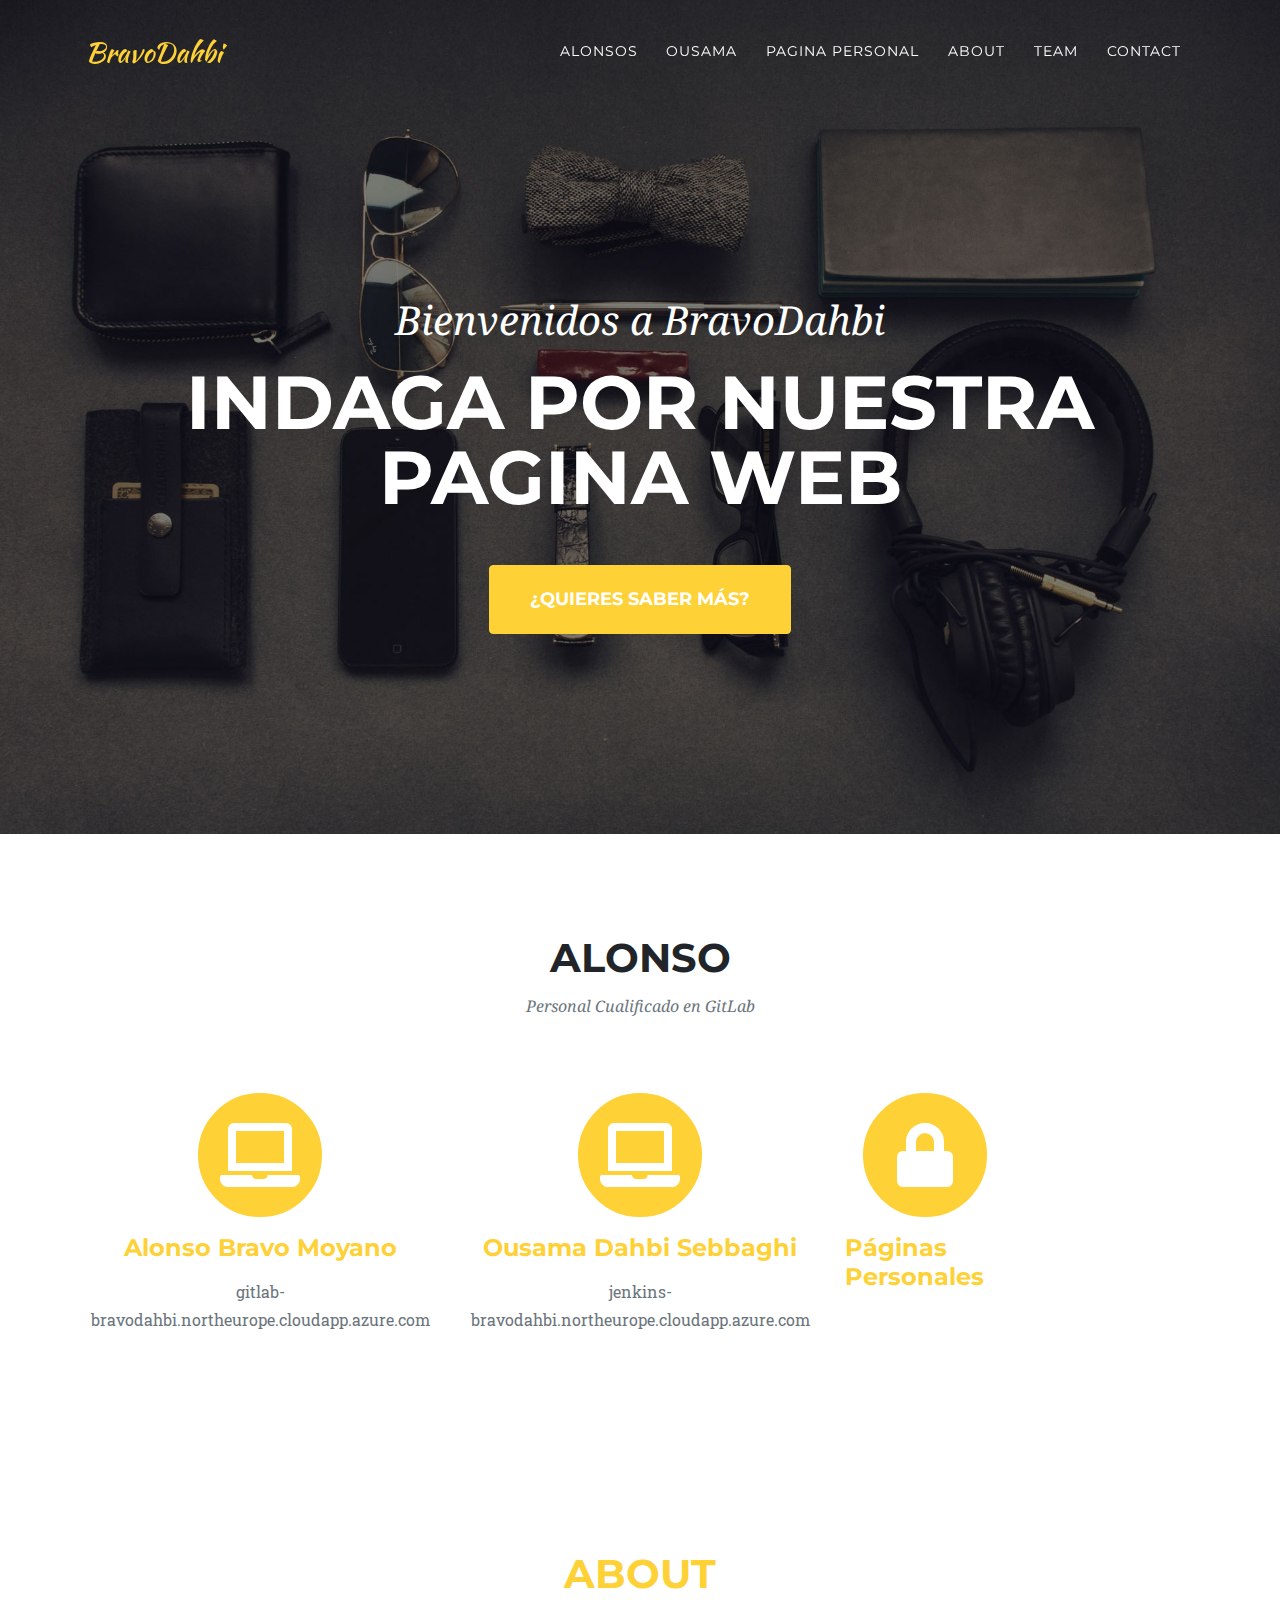
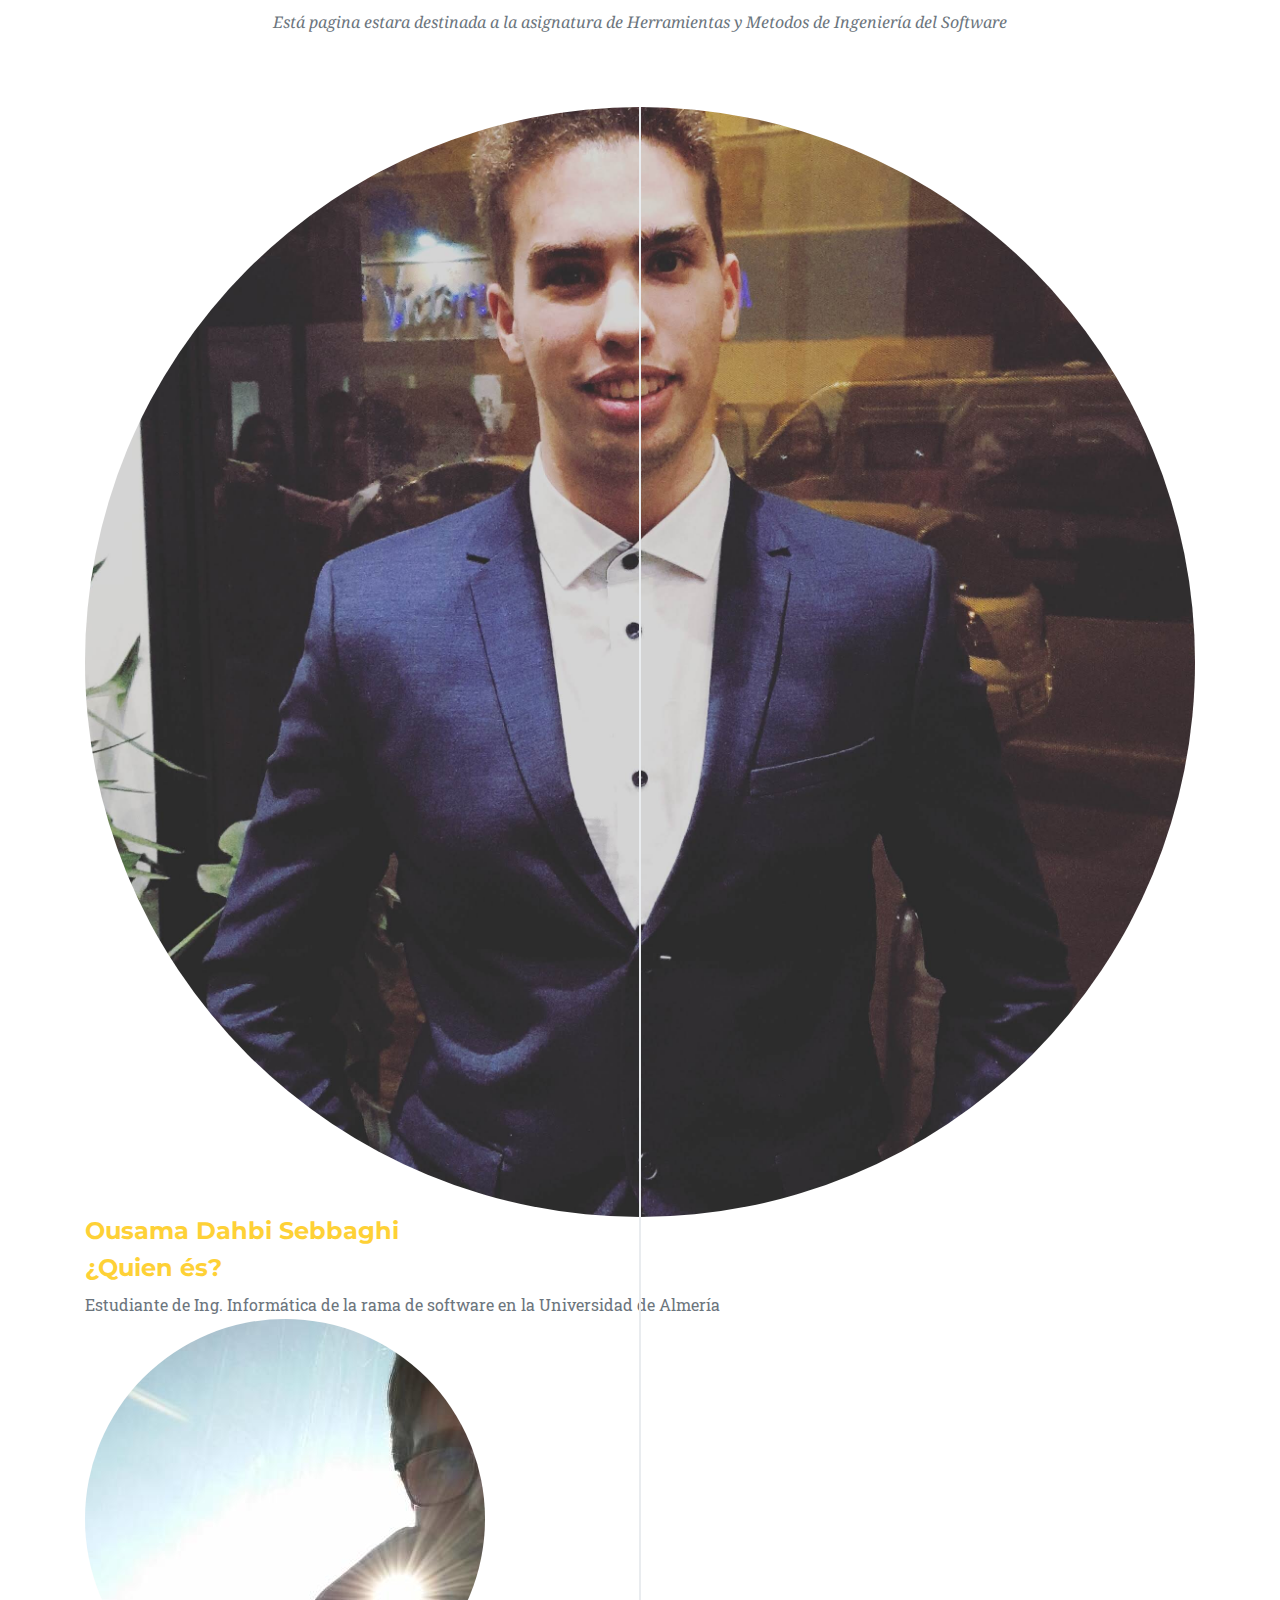
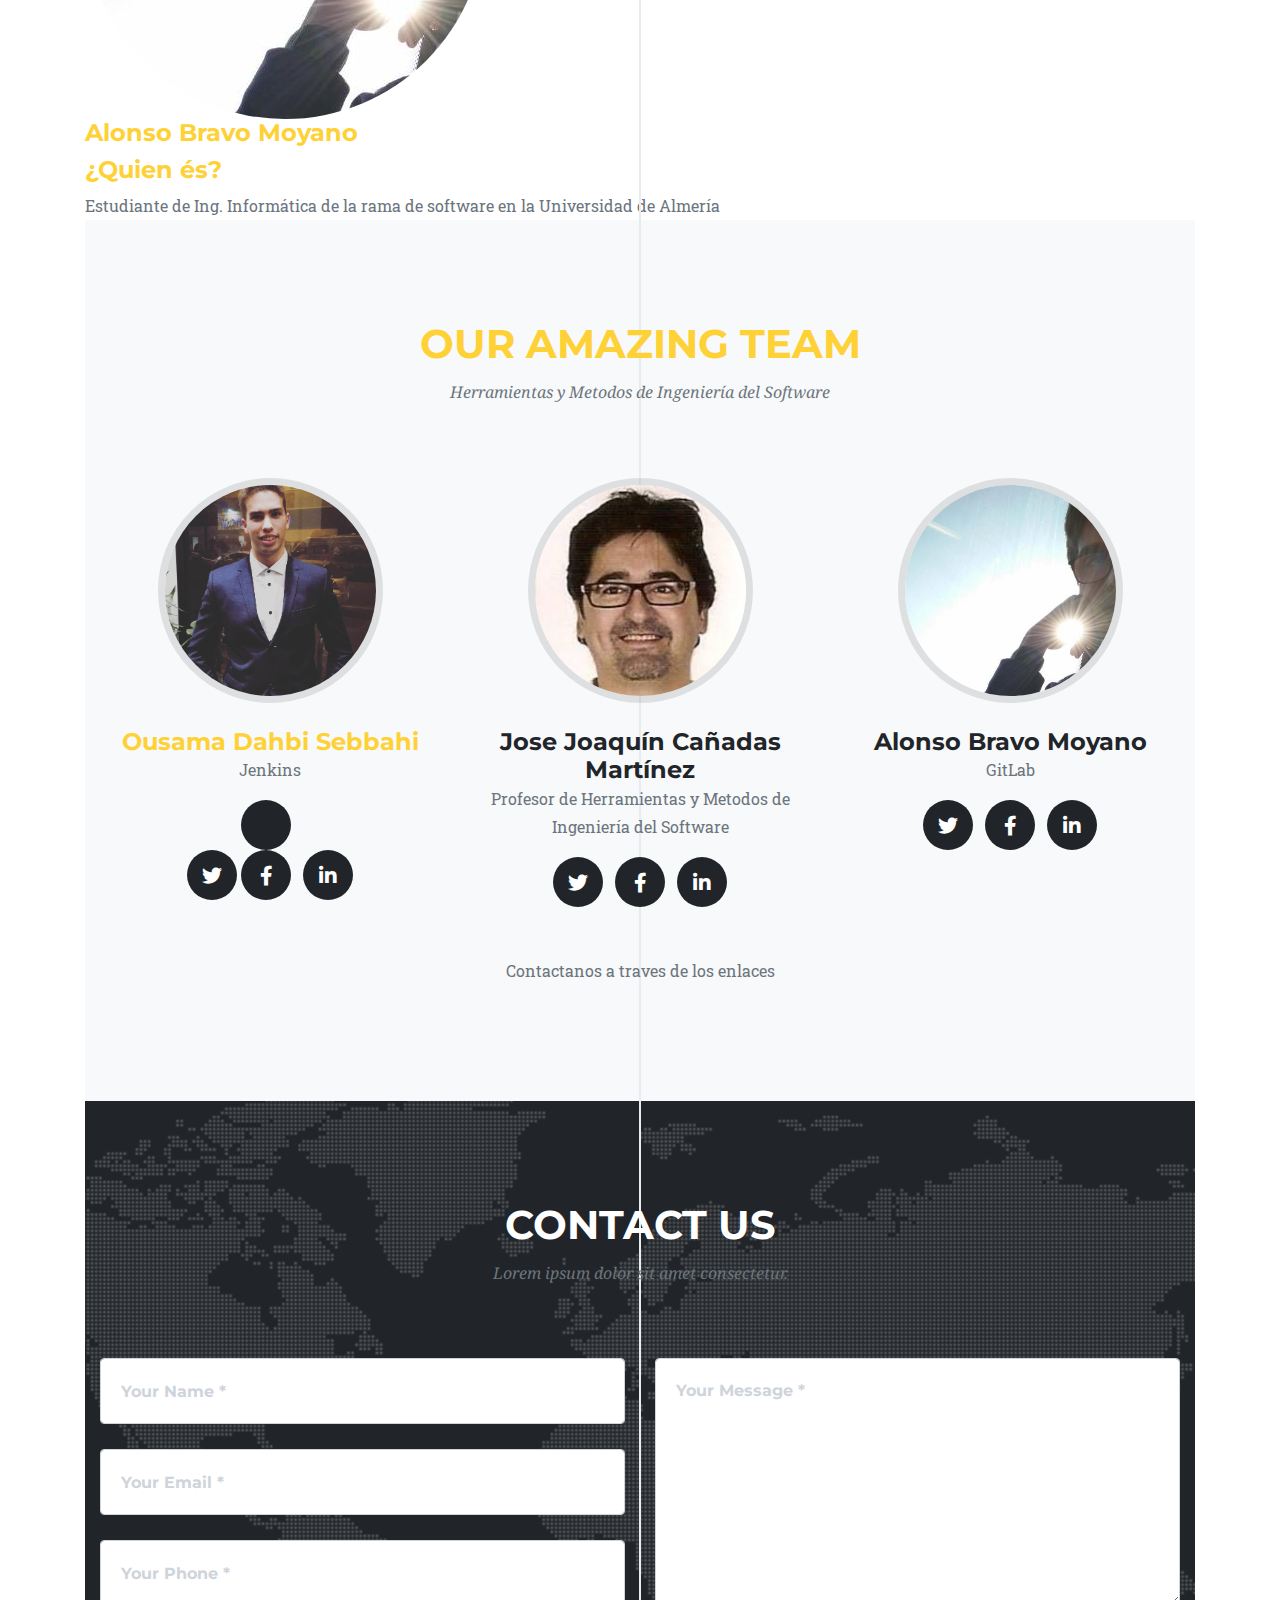
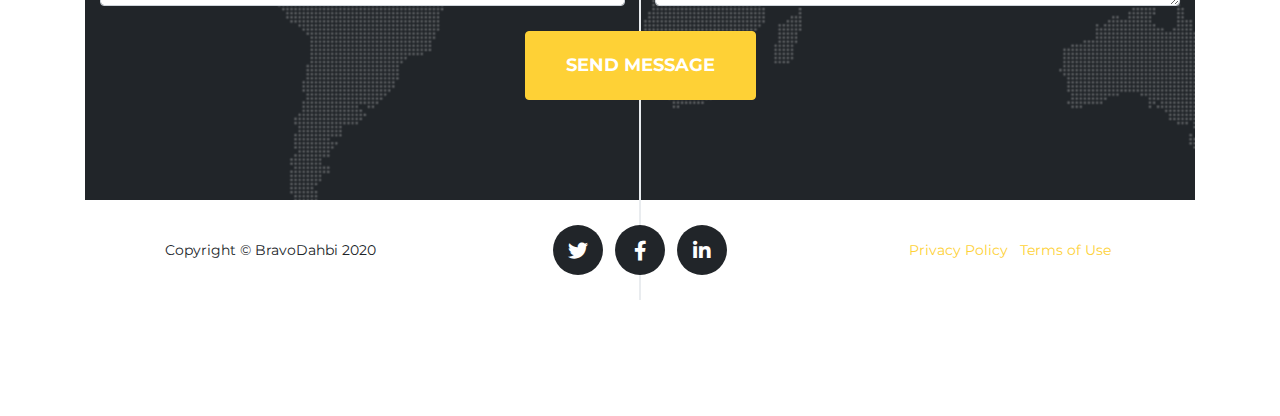
<file: index.html>
<!DOCTYPE html>
<html lang="en">

<head>

  <meta charset="utf-8">
  <meta name="viewport" content="width=device-width, initial-scale=1, shrink-to-fit=no">
  <meta name="description" content="">
  <meta name="author" content="">

  <title>Agency - BravoDahbi</title>

  <!-- Bootstrap core CSS -->
  <link href="vendor/bootstrap/css/bootstrap.min.css" rel="stylesheet">

  <!-- Custom fonts for this template -->
  <link href="vendor/fontawesome-free/css/all.min.css" rel="stylesheet" type="text/css">
  <link href="https://fonts.googleapis.com/css?family=Montserrat:400,700" rel="stylesheet" type="text/css">
  <link href='https://fonts.googleapis.com/css?family=Kaushan+Script' rel='stylesheet' type='text/css'>
  <link href='https://fonts.googleapis.com/css?family=Droid+Serif:400,700,400italic,700italic' rel='stylesheet' type='text/css'>
  <link href='https://fonts.googleapis.com/css?family=Roboto+Slab:400,100,300,700' rel='stylesheet' type='text/css'>

  <!-- Custom styles for this template -->
  <link href="css/agency.min.css" rel="stylesheet">

</head>

<body id="page-top">

  <!-- Navigation -->
  <nav class="navbar navbar-expand-lg navbar-dark fixed-top" id="mainNav">
    <div class="container">
      <a class="navbar-brand js-scroll-trigger" href="#page-top">BravoDahbi</a>
      <button class="navbar-toggler navbar-toggler-right" type="button" data-toggle="collapse" data-target="#navbarResponsive" aria-controls="navbarResponsive" aria-expanded="false" aria-label="Toggle navigation">
        Menu
        <i class="fas fa-bars"></i>
      </button>
      <div class="collapse navbar-collapse" id="navbarResponsive">
        <ul class="navbar-nav text-uppercase ml-auto">
          <li class="nav-item">
            <a class="nav-link js-scroll-trigger" href="#services">Alonsos</a>
          </li>
          <li class="nav-item">
            <a class="nav-link js-scroll-trigger" href="#services">Ousama</a>
          </li>
           <li class="nav-item">
            <a class="nav-link js-scroll-trigger" href="#services">Pagina Personal</a>
          </li>
          <li class="nav-item">
            <a class="nav-link js-scroll-trigger" href="#about">About</a>
          </li>
          <li class="nav-item">
            <a class="nav-link js-scroll-trigger" href="#team">Team</a>
          </li>
          <li class="nav-item">
            <a class="nav-link js-scroll-trigger" href="#contact">Contact</a>
          </li>
        </ul>
      </div>
    </div>
  </nav>

  <!-- Header -->
  <header class="masthead">
    <div class="container">
      <div class="intro-text">
        <div class="intro-lead-in">Bienvenidos a BravoDahbi</div>
        <div class="intro-heading text-uppercase">Indaga por nuestra pagina web</div>
        <a class="btn btn-primary btn-xl text-uppercase js-scroll-trigger" href="#services">¿Quieres saber más?</a>
      </div>
    </div>
  </header>

  <!-- Alonso -->
  <section class="page-section" id="services">
    <div class="container">
      <div class="row">
        <div class="col-lg-12 text-center">
          <h2 class="section-heading text-uppercase">Alonso</h2>
          <h3 class="section-subheading text-muted">Personal Cualificado en GitLab</h3>
        </div>
      </div>
      <div class="row text-center">
        <div class="col-md-4">
          <span class="fa-stack fa-4x">
            <i class="fas fa-circle fa-stack-2x text-primary"></i>
            <i class="fas fa-laptop fa-stack-1x fa-inverse"></i>
           
          </span>
          <h4 class="service-heading"><a href= "alonso.html">Alonso Bravo Moyano </h4>
          <p class="text-muted">
          gitlab-bravodahbi.northeurope.cloudapp.azure.com</p>
        </div>
        <div class="col-md-4">
          <span class="fa-stack fa-4x">
            <i class="fas fa-circle fa-stack-2x text-primary"></i>
            <i class="fas fa-laptop fa-stack-1x fa-inverse"></i>
          </span>
          <h4 class="service-heading"><a href= "Ousama.html">Ousama Dahbi Sebbaghi</h4>
          <p class="text-muted">jenkins-bravodahbi.northeurope.cloudapp.azure.com</p>
        </div>
        <div class="col-md-4">
          <span class="fa-stack fa-4x">
            <i class="fas fa-circle fa-stack-2x text-primary"></i>
            <i class="fas fa-lock fa-stack-1x fa-inverse"></i>
          </span>
          <h4 class="service-heading" href= "Ousama.html">Páginas Personales</h4>

          <p class="text-muted"></p>
        </div>
      </div>
    </div>
  </section>

   <!-- About -->
  <section class="page-section" id="about">
    <div class="container">
      <div class="row">
        <div class="col-lg-12 text-center">
          <h2 class="section-heading text-uppercase">About</h2>
          <h3 class="section-subheading text-muted">Está pagina estara destinada a la asignatura de Herramientas y Metodos de Ingeniería del Software </h3>
        </div>
      </div>
      <div class="row">
        <div class="col-lg-12">
          <ul class="timeline">
            <li>
              <div class="timeline-image">
                <img class="rounded-circle img-fluid" src="img/about/1.jpg" alt="">
              </div>
              <div class="timeline-panel">
                <div class="timeline-heading">
                  <h4>Ousama Dahbi Sebbaghi</h4>
                  <h4 class="subheading">¿Quien és?</h4>
                </div>
                <div class="timeline-body">
                  <p class="text-muted">Estudiante de Ing. Informática de la rama de software en la Universidad de Almería</p>
                </div>
              </div>
            </li>
            <li class="timeline-inverted">
              <div class="timeline-image">
                <img class="rounded-circle img-fluid" src="img/about/2.jpg" alt="">
              </div>
              <div class="timeline-panel">
                <div class="timeline-heading">
                  <h4>Alonso Bravo Moyano</h4>
                  <h4 class="subheading">¿Quien és?</h4>
                </div>
                <div class="timeline-body">
                  <p class="text-muted">Estudiante de Ing. Informática de la rama de software en la Universidad de Almería</p>
                </div>
              </div>
            </li>
            

  <!-- Team -->
  <section class="bg-light page-section" id="team">
    <div class="container">
      <div class="row">
        <div class="col-lg-12 text-center">
          <h2 class="section-heading text-uppercase">Our Amazing Team</h2>
          <h3 class="section-subheading text-muted">Herramientas y Metodos de Ingeniería del Software</h3>
        </div>
      </div>
      <div class="row">
        <div class="col-sm-4">
          <div class="team-member">
            <img class="mx-auto rounded-circle" src="img/team/1.jpg" alt="">
            <h4>Ousama Dahbi Sebbahi</h4>
            <p class="text-muted">Jenkins</p>
            <ul class="list-inline social-buttons">
              <li class="list-inline-item">
                <a href="#">
                  <i class="fab fa-twitter"></i>
                </a>
              </li>
              <li class="list-inline-item">
                <a href="#">
                  <i class="fab fa-facebook-f"></i>
                </a>
              </li>
              <li class="list-inline-item">
                <a href="#">
                  <i class="fab fa-linkedin-in"></i>
                </a>
              </li>
            </ul>
          </div>
        </div>
        <div class="col-sm-4">
          <div class="team-member">
            <img class="mx-auto rounded-circle" src="img/team/2.jpg" alt="">
            <h4>Jose Joaquín Cañadas Martínez</h4>
            <p class="text-muted">Profesor de Herramientas y Metodos de Ingeniería del Software </p>
            <ul class="list-inline social-buttons">
              <li class="list-inline-item">
                <a href="#">
                  <i class="fab fa-twitter"></i>
                </a>
              </li>
              <li class="list-inline-item">
                <a href="#">
                  <i class="fab fa-facebook-f"></i>
                </a>
              </li>
              <li class="list-inline-item">
                <a href="#">
                  <i class="fab fa-linkedin-in"></i>
                </a>
              </li>
            </ul>
          </div>
        </div>
        <div class="col-sm-4">
          <div class="team-member">
            <img class="mx-auto rounded-circle" src="img/team/3.jpg" alt="">
            <h4>Alonso Bravo Moyano</h4>
            <p class="text-muted">GitLab</p>
            <ul class="list-inline social-buttons">
              <li class="list-inline-item">
                <a href="#">
                  <i class="fab fa-twitter"></i>
                </a>
              </li>
              <li class="list-inline-item">
                <a href="#">
                  <i class="fab fa-facebook-f"></i>
                </a>
              </li>
              <li class="list-inline-item">
                <a href="#">
                  <i class="fab fa-linkedin-in"></i>
                </a>
              </li>
            </ul>
          </div>
        </div>
      </div>
      <div class="row">
        <div class="col-lg-8 mx-auto text-center">
          <p class="large text-muted">Contactanos a traves de los enlaces</p>
        </div>
      </div>
    </div>
  </section>

  

  <!-- Contact -->
  <section class="page-section" id="contact">
    <div class="container">
      <div class="row">
        <div class="col-lg-12 text-center">
          <h2 class="section-heading text-uppercase">Contact Us</h2>
          <h3 class="section-subheading text-muted">Lorem ipsum dolor sit amet consectetur.</h3>
        </div>
      </div>
      <div class="row">
        <div class="col-lg-12">
          <form id="contactForm" name="sentMessage" novalidate="novalidate">
            <div class="row">
              <div class="col-md-6">
                <div class="form-group">
                  <input class="form-control" id="name" type="text" placeholder="Your Name *" required="required" data-validation-required-message="Please enter your name.">
                  <p class="help-block text-danger"></p>
                </div>
                <div class="form-group">
                  <input class="form-control" id="email" type="email" placeholder="Your Email *" required="required" data-validation-required-message="Please enter your email address.">
                  <p class="help-block text-danger"></p>
                </div>
                <div class="form-group">
                  <input class="form-control" id="phone" type="tel" placeholder="Your Phone *" required="required" data-validation-required-message="Please enter your phone number.">
                  <p class="help-block text-danger"></p>
                </div>
              </div>
              <div class="col-md-6">
                <div class="form-group">
                  <textarea class="form-control" id="message" placeholder="Your Message *" required="required" data-validation-required-message="Please enter a message."></textarea>
                  <p class="help-block text-danger"></p>
                </div>
              </div>
              <div class="clearfix"></div>
              <div class="col-lg-12 text-center">
                <div id="success"></div>
                <button id="sendMessageButton" class="btn btn-primary btn-xl text-uppercase" type="submit">Send Message</button>
              </div>
            </div>
          </form>
        </div>
      </div>
    </div>
  </section>

  <!-- Footer -->
  <footer class="footer">
    <div class="container">
      <div class="row align-items-center">
        <div class="col-md-4">
          <span class="copyright">Copyright &copy; BravoDahbi 2020</span>
        </div>
        <div class="col-md-4">
          <ul class="list-inline social-buttons">
            <li class="list-inline-item">
              <a href="#">
                <i class="fab fa-twitter"></i>
              </a>
            </li>
            <li class="list-inline-item">
              <a href="#">
                <i class="fab fa-facebook-f"></i>
              </a>
            </li>
            <li class="list-inline-item">
              <a href="#">
                <i class="fab fa-linkedin-in"></i>
              </a>
            </li>
          </ul>
        </div>
        <div class="col-md-4">
          <ul class="list-inline quicklinks">
            <li class="list-inline-item">
              <a href="#">Privacy Policy</a>
            </li>
            <li class="list-inline-item">
              <a href="#">Terms of Use</a>
            </li>
          </ul>
        </div>
      </div>
    </div>
  </footer>

  

  <!-- Bootstrap core JavaScript -->
  <script src="vendor/jquery/jquery.min.js"></script>
  <script src="vendor/bootstrap/js/bootstrap.bundle.min.js"></script>

  <!-- Plugin JavaScript -->
  <script src="vendor/jquery-easing/jquery.easing.min.js"></script>

  <!-- Contact form JavaScript -->
  <script src="js/jqBootstrapValidation.js"></script>
  <script src="js/contact_me.js"></script>

  <!-- Custom scripts for this template -->
  <script src="js/agency.min.js"></script>

</body>

</html>
</file>
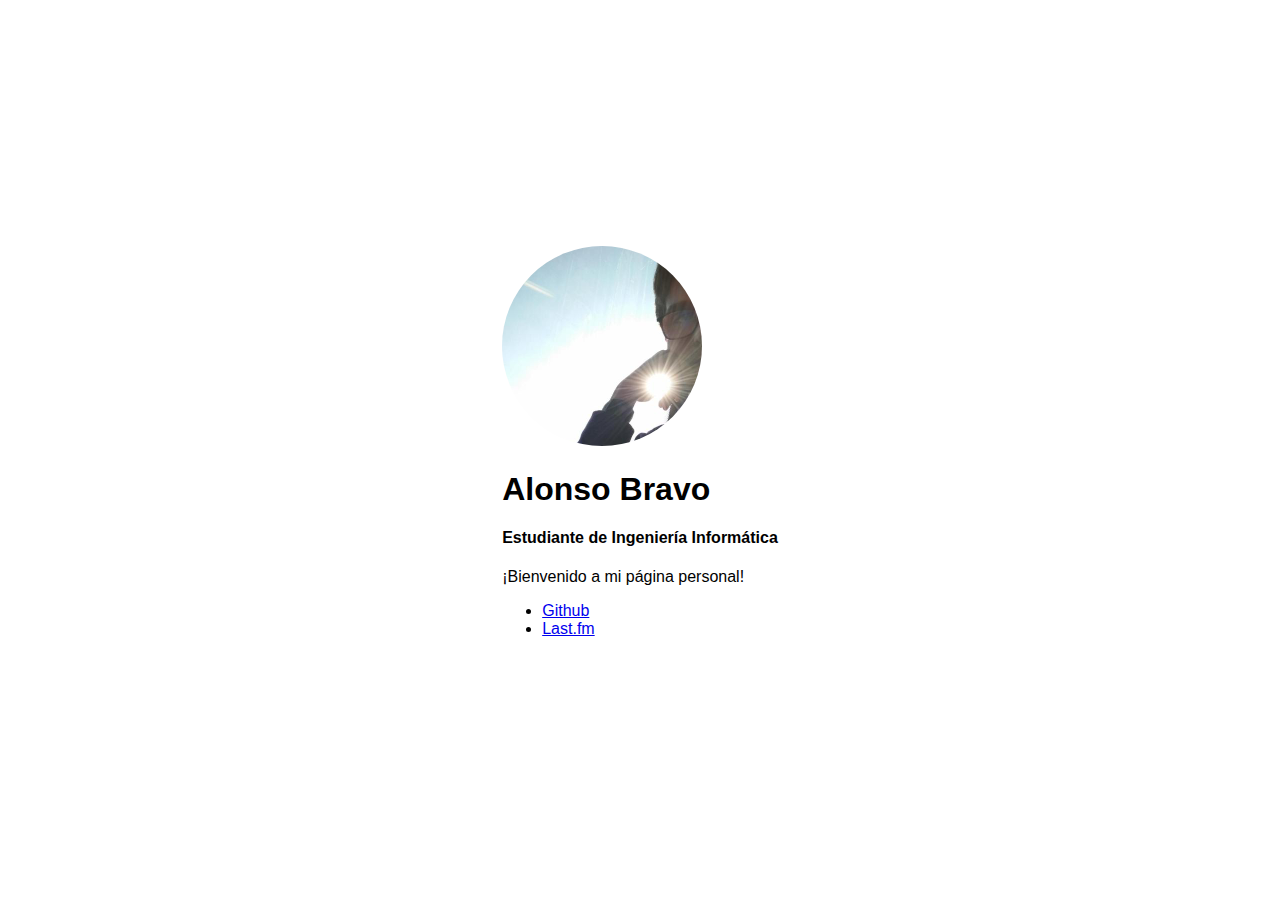
<file: alonso.html>
<!DOCTYPE html>
<html>
  <head>
    <title>Alonso Bravo</title>
    <link rel="stylesheet" type="text/css" href="style.css">
  </head>
  
  <body>
    <div class="wrapper">
        <div class="left">
        <img class="profile-picture" src="img/about/2.jpg" width="200" />
        <h1 class="name">Alonso Bravo</h1>
        <h4 class="subtitle">Estudiante de Ingeniería Informática</h4>
        </div>

        <div>
            <p class="bio">
                ¡Bienvenido a mi página personal!
            </p>
        
            <ul class="social-links">
                <li><a href="https://github.com/dogudo">Github</a>
                <li><a href="https://www.last.fm/es/user/dogudo">Last.fm</a>
            </ul>
        </div>
    
    </div>
  </body>
</html>
</file>
<file: style.css>
html, body {
    display: flex;
    align-items: center;
    justify-content: center;
    height: 100%;
    margin: 0px;
    padding: 0px;
    
    font-family: 'Open Sans', sans-serif;
  }
  
  .name {
    font-family: 'Roboto', sans-serif;
    margin-bottom: 2px;
  }
  
  .profile-picture {
    border-radius: 50%;
  }
</file>
<file: css/agency.min.css>
/*!
 * Start Bootstrap - Agency v5.2.2 (https://startbootstrap.com/template-overviews/agency)
 * Copyright 2013-2019 Start Bootstrap
 * Licensed under MIT (https://github.com/BlackrockDigital/startbootstrap-agency/blob/master/LICENSE)
 */body{overflow-x:hidden;font-family:'Roboto Slab',-apple-system,BlinkMacSystemFont,'Segoe UI',Roboto,'Helvetica Neue',Arial,sans-serif,'Apple Color Emoji','Segoe UI Emoji','Segoe UI Symbol','Noto Color Emoji'}p{line-height:1.75}a{color:#fed136}a:hover{color:#fec503}.text-primary{color:#fed136!important}h1,h2,h3,h4,h5,h6{font-weight:700;font-family:Montserrat,-apple-system,BlinkMacSystemFont,'Segoe UI',Roboto,'Helvetica Neue',Arial,sans-serif,'Apple Color Emoji','Segoe UI Emoji','Segoe UI Symbol','Noto Color Emoji'}.page-section{padding:100px 0}.page-section h2.section-heading{font-size:40px;margin-top:0;margin-bottom:15px}.page-section h3.section-subheading{font-size:16px;font-weight:400;font-style:italic;margin-bottom:75px;text-transform:none;font-family:'Droid Serif',-apple-system,BlinkMacSystemFont,'Segoe UI',Roboto,'Helvetica Neue',Arial,sans-serif,'Apple Color Emoji','Segoe UI Emoji','Segoe UI Symbol','Noto Color Emoji'}@media (min-width:768px){section{padding:150px 0}}::-moz-selection{background:#fed136;text-shadow:none}::selection{background:#fed136;text-shadow:none}img::-moz-selection{background:0 0}img::selection{background:0 0}img::-moz-selection{background:0 0}.btn{font-family:Montserrat,-apple-system,BlinkMacSystemFont,'Segoe UI',Roboto,'Helvetica Neue',Arial,sans-serif,'Apple Color Emoji','Segoe UI Emoji','Segoe UI Symbol','Noto Color Emoji';font-weight:700}.btn-xl{font-size:18px;padding:20px 40px}.btn-primary{background-color:#fed136;border-color:#fed136}.btn-primary:active,.btn-primary:focus,.btn-primary:hover{background-color:#fec810!important;border-color:#fec810!important;color:#fff}.btn-primary:active,.btn-primary:focus{box-shadow:0 0 0 .2rem rgba(254,209,55,.5)!important}#mainNav{background-color:#212529}#mainNav .navbar-toggler{font-size:12px;right:0;padding:13px;text-transform:uppercase;color:#fff;border:0;background-color:#fed136;font-family:Montserrat,-apple-system,BlinkMacSystemFont,'Segoe UI',Roboto,'Helvetica Neue',Arial,sans-serif,'Apple Color Emoji','Segoe UI Emoji','Segoe UI Symbol','Noto Color Emoji'}#mainNav .navbar-brand{color:#fed136;font-family:'Kaushan Script',-apple-system,BlinkMacSystemFont,'Segoe UI',Roboto,'Helvetica Neue',Arial,sans-serif,'Apple Color Emoji','Segoe UI Emoji','Segoe UI Symbol','Noto Color Emoji'}#mainNav .navbar-brand.active,#mainNav .navbar-brand:active,#mainNav .navbar-brand:focus,#mainNav .navbar-brand:hover{color:#fec503}#mainNav .navbar-nav .nav-item .nav-link{font-size:90%;font-weight:400;padding:.75em 0;letter-spacing:1px;color:#fff;font-family:Montserrat,-apple-system,BlinkMacSystemFont,'Segoe UI',Roboto,'Helvetica Neue',Arial,sans-serif,'Apple Color Emoji','Segoe UI Emoji','Segoe UI Symbol','Noto Color Emoji'}#mainNav .navbar-nav .nav-item .nav-link.active,#mainNav .navbar-nav .nav-item .nav-link:hover{color:#fed136}@media (min-width:992px){#mainNav{padding-top:25px;padding-bottom:25px;transition:padding-top .3s,padding-bottom .3s;border:none;background-color:transparent}#mainNav .navbar-brand{font-size:1.75em;transition:all .3s}#mainNav .navbar-nav .nav-item .nav-link{padding:1.1em 1em!important}#mainNav.navbar-shrink{padding-top:0;padding-bottom:0;background-color:#212529}#mainNav.navbar-shrink .navbar-brand{font-size:1.25em;padding:12px 0}}header.masthead{text-align:center;color:#fff;background-image:url(../img/header-bg.jpg);background-repeat:no-repeat;background-attachment:scroll;background-position:center center;background-size:cover}header.masthead .intro-text{padding-top:150px;padding-bottom:100px}header.masthead .intro-text .intro-lead-in{font-size:22px;font-style:italic;line-height:22px;margin-bottom:25px;font-family:'Droid Serif',-apple-system,BlinkMacSystemFont,'Segoe UI',Roboto,'Helvetica Neue',Arial,sans-serif,'Apple Color Emoji','Segoe UI Emoji','Segoe UI Symbol','Noto Color Emoji'}header.masthead .intro-text .intro-heading{font-size:50px;font-weight:700;line-height:50px;margin-bottom:25px;font-family:Montserrat,-apple-system,BlinkMacSystemFont,'Segoe UI',Roboto,'Helvetica Neue',Arial,sans-serif,'Apple Color Emoji','Segoe UI Emoji','Segoe UI Symbol','Noto Color Emoji'}@media (min-width:768px){header.masthead .intro-text{padding-top:300px;padding-bottom:200px}header.masthead .intro-text .intro-lead-in{font-size:40px;font-style:italic;line-height:40px;margin-bottom:25px;font-family:'Droid Serif',-apple-system,BlinkMacSystemFont,'Segoe UI',Roboto,'Helvetica Neue',Arial,sans-serif,'Apple Color Emoji','Segoe UI Emoji','Segoe UI Symbol','Noto Color Emoji'}header.masthead .intro-text .intro-heading{font-size:75px;font-weight:700;line-height:75px;margin-bottom:50px;font-family:Montserrat,-apple-system,BlinkMacSystemFont,'Segoe UI',Roboto,'Helvetica Neue',Arial,sans-serif,'Apple Color Emoji','Segoe UI Emoji','Segoe UI Symbol','Noto Color Emoji'}}.service-heading{margin:15px 0;text-transform:none}#portfolio .portfolio-item{right:0;margin:0 0 15px}#portfolio .portfolio-item .portfolio-link{position:relative;display:block;max-width:400px;margin:0 auto;cursor:pointer}#portfolio .portfolio-item .portfolio-link .portfolio-hover{position:absolute;width:100%;height:100%;transition:all ease .5s;opacity:0;background:rgba(254,209,54,.9)}#portfolio .portfolio-item .portfolio-link .portfolio-hover:hover{opacity:1}#portfolio .portfolio-item .portfolio-link .portfolio-hover .portfolio-hover-content{font-size:20px;position:absolute;top:50%;width:100%;height:20px;margin-top:-12px;text-align:center;color:#fff}#portfolio .portfolio-item .portfolio-link .portfolio-hover .portfolio-hover-content i{margin-top:-12px}#portfolio .portfolio-item .portfolio-link .portfolio-hover .portfolio-hover-content h3,#portfolio .portfolio-item .portfolio-link .portfolio-hover .portfolio-hover-content h4{margin:0}#portfolio .portfolio-item .portfolio-caption{max-width:400px;margin:0 auto;padding:25px;text-align:center;background-color:#fff}#portfolio .portfolio-item .portfolio-caption h4{margin:0;text-transform:none}#portfolio .portfolio-item .portfolio-caption p{font-size:16px;font-style:italic;margin:0;font-family:'Droid Serif',-apple-system,BlinkMacSystemFont,'Segoe UI',Roboto,'Helvetica Neue',Arial,sans-serif,'Apple Color Emoji','Segoe UI Emoji','Segoe UI Symbol','Noto Color Emoji'}#portfolio *{z-index:2}@media (min-width:767px){#portfolio .portfolio-item{margin:0 0 30px}}.portfolio-modal .modal-dialog{margin:1rem;max-width:100vw}.portfolio-modal .modal-content{padding:100px 0;text-align:center}.portfolio-modal .modal-content h2{font-size:3em;margin-bottom:15px}.portfolio-modal .modal-content p{margin-bottom:30px}.portfolio-modal .modal-content p.item-intro{font-size:16px;font-style:italic;margin:20px 0 30px;font-family:'Droid Serif',-apple-system,BlinkMacSystemFont,'Segoe UI',Roboto,'Helvetica Neue',Arial,sans-serif,'Apple Color Emoji','Segoe UI Emoji','Segoe UI Symbol','Noto Color Emoji'}.portfolio-modal .modal-content ul.list-inline{margin-top:0;margin-bottom:30px}.portfolio-modal .modal-content img{margin-bottom:30px}.portfolio-modal .modal-content button{cursor:pointer}.portfolio-modal .close-modal{position:absolute;top:25px;right:25px;width:75px;height:75px;cursor:pointer;background-color:transparent}.portfolio-modal .close-modal:hover{opacity:.3}.portfolio-modal .close-modal .lr{z-index:1051;width:1px;height:75px;margin-left:35px;transform:rotate(45deg);background-color:#212529}.portfolio-modal .close-modal .lr .rl{z-index:1052;width:1px;height:75px;transform:rotate(90deg);background-color:#212529}.timeline{position:relative;padding:0;list-style:none}.timeline:before{position:absolute;top:0;bottom:0;left:40px;width:2px;margin-left:-1.5px;content:'';background-color:#e9ecef}.timeline>li{position:relative;min-height:50px;margin-bottom:50px}.timeline>li:after,.timeline>li:before{display:table;content:' '}.timeline>li:after{clear:both}.timeline>li .timeline-panel{position:relative;float:right;width:100%;padding:0 20px 0 100px;text-align:left}.timeline>li .timeline-panel:before{right:auto;left:-15px;border-right-width:15px;border-left-width:0}.timeline>li .timeline-panel:after{right:auto;left:-14px;border-right-width:14px;border-left-width:0}.timeline>li .timeline-image{position:absolute;z-index:100;left:0;width:80px;height:80px;margin-left:0;text-align:center;color:#fff;border:7px solid #e9ecef;border-radius:100%;background-color:#fed136}.timeline>li .timeline-image h4{font-size:10px;line-height:14px;margin-top:12px}.timeline>li.timeline-inverted>.timeline-panel{float:right;padding:0 20px 0 100px;text-align:left}.timeline>li.timeline-inverted>.timeline-panel:before{right:auto;left:-15px;border-right-width:15px;border-left-width:0}.timeline>li.timeline-inverted>.timeline-panel:after{right:auto;left:-14px;border-right-width:14px;border-left-width:0}.timeline>li:last-child{margin-bottom:0}.timeline .timeline-heading h4{margin-top:0;color:inherit}.timeline .timeline-heading h4.subheading{text-transform:none}.timeline .timeline-body>p,.timeline .timeline-body>ul{margin-bottom:0}@media (min-width:768px){.timeline:before{left:50%}.timeline>li{min-height:100px;margin-bottom:100px}.timeline>li .timeline-panel{float:left;width:41%;padding:0 20px 20px 30px;text-align:right}.timeline>li .timeline-image{left:50%;width:100px;height:100px;margin-left:-50px}.timeline>li .timeline-image h4{font-size:13px;line-height:18px;margin-top:16px}.timeline>li.timeline-inverted>.timeline-panel{float:right;padding:0 30px 20px 20px;text-align:left}}@media (min-width:992px){.timeline>li{min-height:150px}.timeline>li .timeline-panel{padding:0 20px 20px}.timeline>li .timeline-image{width:150px;height:150px;margin-left:-75px}.timeline>li .timeline-image h4{font-size:18px;line-height:26px;margin-top:30px}.timeline>li.timeline-inverted>.timeline-panel{padding:0 20px 20px}}@media (min-width:1200px){.timeline>li{min-height:170px}.timeline>li .timeline-panel{padding:0 20px 20px 100px}.timeline>li .timeline-image{width:170px;height:170px;margin-left:-85px}.timeline>li .timeline-image h4{margin-top:40px}.timeline>li.timeline-inverted>.timeline-panel{padding:0 100px 20px 20px}}.team-member{margin-bottom:50px;text-align:center}.team-member img{width:225px;height:225px;border:7px solid rgba(0,0,0,.1)}.team-member h4{margin-top:25px;margin-bottom:0;text-transform:none}.team-member p{margin-top:0}section#contact{background-color:#212529;background-image:url(../img/map-image.png);background-repeat:no-repeat;background-position:center}section#contact .section-heading{color:#fff}section#contact .form-group{margin-bottom:25px}section#contact .form-group input,section#contact .form-group textarea{padding:20px}section#contact .form-group input.form-control{height:auto}section#contact .form-group textarea.form-control{height:248px}section#contact .form-control:focus{border-color:#fed136;box-shadow:none}section#contact ::-webkit-input-placeholder{font-weight:700;color:#ced4da;font-family:Montserrat,-apple-system,BlinkMacSystemFont,'Segoe UI',Roboto,'Helvetica Neue',Arial,sans-serif,'Apple Color Emoji','Segoe UI Emoji','Segoe UI Symbol','Noto Color Emoji'}section#contact :-moz-placeholder{font-weight:700;color:#ced4da;font-family:Montserrat,-apple-system,BlinkMacSystemFont,'Segoe UI',Roboto,'Helvetica Neue',Arial,sans-serif,'Apple Color Emoji','Segoe UI Emoji','Segoe UI Symbol','Noto Color Emoji'}section#contact ::-moz-placeholder{font-weight:700;color:#ced4da;font-family:Montserrat,-apple-system,BlinkMacSystemFont,'Segoe UI',Roboto,'Helvetica Neue',Arial,sans-serif,'Apple Color Emoji','Segoe UI Emoji','Segoe UI Symbol','Noto Color Emoji'}section#contact :-ms-input-placeholder{font-weight:700;color:#ced4da;font-family:Montserrat,-apple-system,BlinkMacSystemFont,'Segoe UI',Roboto,'Helvetica Neue',Arial,sans-serif,'Apple Color Emoji','Segoe UI Emoji','Segoe UI Symbol','Noto Color Emoji'}.footer{padding:25px 0;text-align:center}.footer span.copyright{font-size:90%;line-height:40px;text-transform:none;font-family:Montserrat,-apple-system,BlinkMacSystemFont,'Segoe UI',Roboto,'Helvetica Neue',Arial,sans-serif,'Apple Color Emoji','Segoe UI Emoji','Segoe UI Symbol','Noto Color Emoji'}.footer ul.quicklinks{font-size:90%;line-height:40px;margin-bottom:0;text-transform:none;font-family:Montserrat,-apple-system,BlinkMacSystemFont,'Segoe UI',Roboto,'Helvetica Neue',Arial,sans-serif,'Apple Color Emoji','Segoe UI Emoji','Segoe UI Symbol','Noto Color Emoji'}ul.social-buttons{margin-bottom:0}ul.social-buttons li a{font-size:20px;line-height:50px;display:block;width:50px;height:50px;transition:all .3s;color:#fff;border-radius:100%;outline:0;background-color:#212529}ul.social-buttons li a:active,ul.social-buttons li a:focus,ul.social-buttons li a:hover{background-color:#fed136}
</file>
